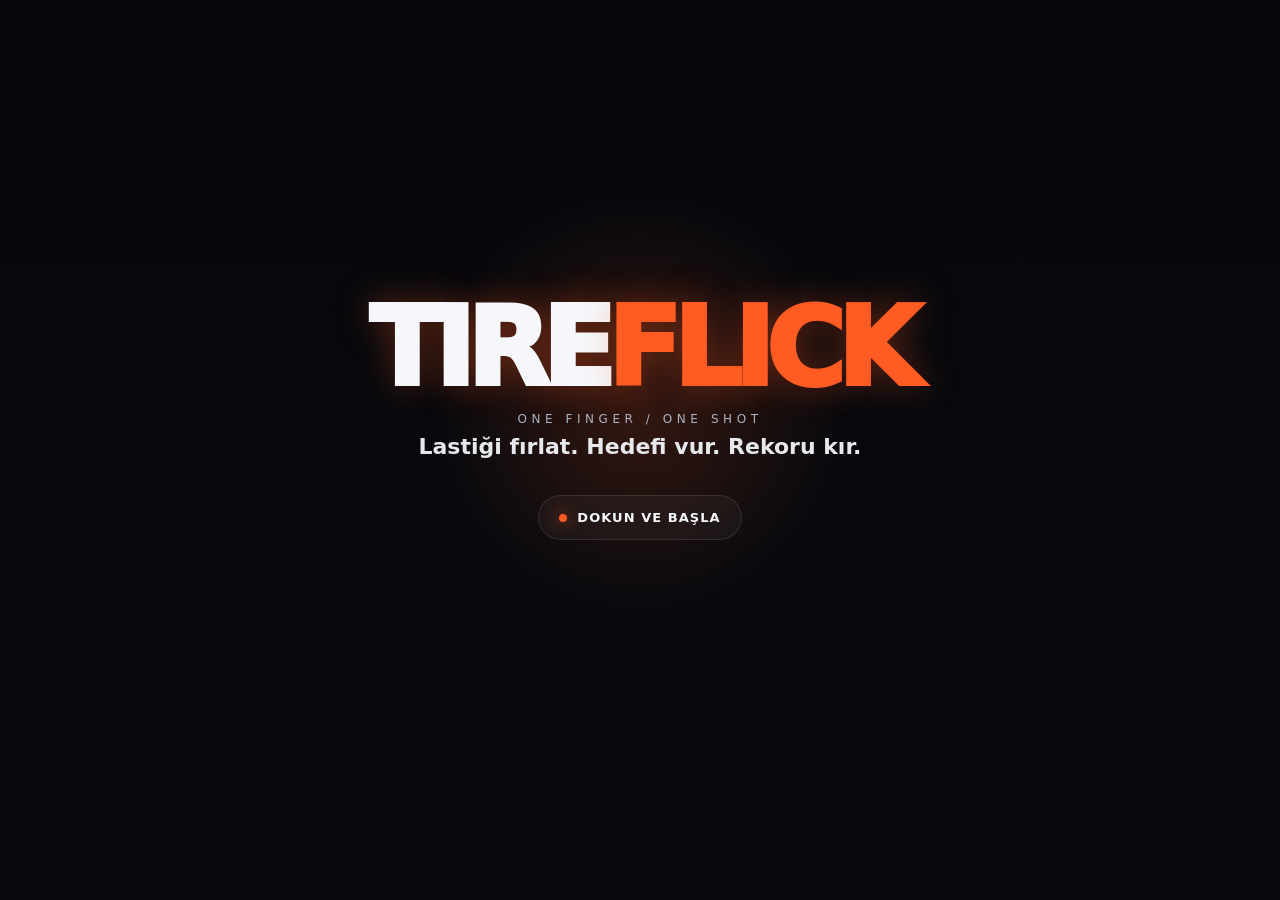
<file: index.html>
<!doctype html>
<html lang="tr">
<head>
<meta charset="utf-8">
<meta name="viewport" content="width=device-width,initial-scale=1,maximum-scale=1,user-scalable=no">
<meta name="theme-color" content="#08090d">
<title>TIRE FLICK — Tek Parmak Lastik Oyunu</title>
<style>
:root{
  --bg:#07080c; --panel:rgba(14,16,23,.88); --line:rgba(255,255,255,.10);
  --text:#f5f7fb; --muted:#89909e; --accent:#ff5b22; --accent2:#ffb13b;
}
*{box-sizing:border-box;-webkit-tap-highlight-color:transparent}
html,body{margin:0;width:100%;height:100%;overflow:hidden;background:var(--bg);font-family:Inter,ui-sans-serif,system-ui,-apple-system,Segoe UI,sans-serif;color:var(--text)}
body{touch-action:none}
#app{position:relative;width:100%;height:100%;overflow:hidden;background:
 radial-gradient(circle at 50% 18%,rgba(255,91,34,.10),transparent 30%),
 linear-gradient(180deg,#0a0b10 0%,#07080c 55%,#050609 100%)}
canvas{position:absolute;inset:0;width:100%;height:100%}
#intro{position:absolute;inset:0;display:grid;place-items:center;z-index:10;background:
 radial-gradient(circle at 50% 45%,rgba(255,91,34,.18),transparent 26%),
 linear-gradient(180deg,#06070b,#090a0f);transition:opacity .8s,visibility .8s}
#intro.hide{opacity:0;visibility:hidden;pointer-events:none}
.intro-inner{text-align:center;transform:translateY(-3vh);padding:20px}
.logo{font-size:clamp(46px,12vw,108px);font-weight:950;letter-spacing:-.075em;line-height:.8;
 text-shadow:0 0 35px rgba(255,91,34,.35);animation:logoIn 1s cubic-bezier(.2,.9,.2,1) both}
.logo span{color:var(--accent)}
.kicker{margin:20px 0 8px;font-size:12px;letter-spacing:.38em;text-transform:uppercase;color:#aeb4bf;animation:fadeUp .7s .25s both}
.subtitle{font-size:clamp(15px,2.5vw,22px);font-weight:700;color:#e6e8ec;animation:fadeUp .7s .4s both}
.tap{margin-top:36px;display:inline-flex;align-items:center;gap:10px;padding:14px 20px;border:1px solid var(--line);
 border-radius:999px;background:rgba(255,255,255,.04);font-weight:800;font-size:13px;letter-spacing:.08em;
 animation:pulse 1.5s 1s infinite,fadeUp .7s .55s both}
.tap i{width:8px;height:8px;border-radius:50%;background:var(--accent);box-shadow:0 0 18px var(--accent)}
@keyframes logoIn{from{opacity:0;transform:scale(.72) skewX(-8deg)}to{opacity:1;transform:none}}
@keyframes fadeUp{from{opacity:0;transform:translateY(16px)}to{opacity:1;transform:none}}
@keyframes pulse{50%{box-shadow:0 0 0 9px rgba(255,91,34,0)}from{box-shadow:0 0 0 0 rgba(255,91,34,.18)}}
#hud{position:absolute;z-index:3;top:0;left:0;right:0;padding:max(18px,env(safe-area-inset-top)) 18px 0;display:flex;justify-content:space-between;align-items:flex-start;pointer-events:none}
.brand{font-weight:950;letter-spacing:-.05em;font-size:19px}.brand b{color:var(--accent)}
.stats{display:flex;gap:8px}.stat{min-width:76px;padding:8px 11px;border:1px solid var(--line);border-radius:13px;background:rgba(10,11,16,.62);backdrop-filter:blur(10px);text-align:right}
.stat small{display:block;font-size:9px;color:var(--muted);letter-spacing:.13em;text-transform:uppercase}.stat strong{font-size:17px}
#hint{position:absolute;z-index:2;left:50%;top:42%;transform:translate(-50%,-50%);text-align:center;color:#c8cdd5;pointer-events:none;transition:opacity .3s}
#hint .finger{font-size:44px;filter:drop-shadow(0 8px 18px rgba(255,91,34,.25));animation:float 1.3s infinite}
#hint p{margin:8px 0 0;font-weight:800;font-size:13px;letter-spacing:.06em}
@keyframes float{50%{transform:translateY(-10px)}}
#bottom{position:absolute;z-index:4;left:12px;right:12px;bottom:max(12px,env(safe-area-inset-bottom));padding:12px;
 border:1px solid var(--line);border-radius:20px;background:var(--panel);backdrop-filter:blur(18px);display:flex;align-items:center;gap:12px}
.tire-mini{width:42px;height:42px;border-radius:50%;border:7px solid #20232b;box-shadow:inset 0 0 0 2px #08090c;position:relative;flex:none}
.tire-mini:after{content:"";position:absolute;inset:8px;border-radius:50%;border:2px solid #454a55}
#power{flex:1}.bar{height:7px;background:#20232a;border-radius:10px;overflow:hidden}.fill{height:100%;width:0;background:linear-gradient(90deg,var(--accent),var(--accent2));border-radius:10px;box-shadow:0 0 16px rgba(255,91,34,.5)}
#bottom button{border:0;border-radius:13px;background:#f3f4f6;color:#090a0d;padding:11px 14px;font-weight:900;cursor:pointer}
#bottom button:active{transform:scale(.97)}
#toast{position:absolute;z-index:5;top:78px;left:50%;transform:translateX(-50%) translateY(-8px);opacity:0;
 padding:9px 14px;border-radius:999px;background:#f3f4f6;color:#090a0d;font-weight:950;font-size:12px;transition:.25s;pointer-events:none}
#toast.show{opacity:1;transform:translateX(-50%)}
</style>
</head>
<body>
<div id="app">
<canvas id="game"></canvas>

<section id="intro">
  <div class="intro-inner">
    <div class="logo">TIRE<span>FLICK</span></div>
    <div class="kicker">ONE FINGER / ONE SHOT</div>
    <div class="subtitle">Lastiği fırlat. Hedefi vur. Rekoru kır.</div>
    <div class="tap"><i></i>DOKUN VE BAŞLA</div>
  </div>
</section>

<div id="hud">
  <div class="brand">TIRE<b>FLICK</b></div>
  <div class="stats">
    <div class="stat"><small>Skor</small><strong id="score">0000</strong></div>
    <div class="stat"><small>Combo</small><strong id="combo">x1</strong></div>
  </div>
</div>

<div id="hint"><div class="finger">☝</div><p>LASTİĞİ GERİ ÇEK · BIRAK</p></div>
<div id="toast">+100 PERFECT</div>

<div id="bottom">
  <div class="tire-mini"></div>
  <div id="power"><div class="bar"><div class="fill" id="fill"></div></div></div>
  <button id="reset">YENİ OYUN</button>
</div>
</div>

<script>
(() => {
const c=document.getElementById('game'),ctx=c.getContext('2d');
const intro=document.getElementById('intro'), hint=document.getElementById('hint');
const scoreEl=document.getElementById('score'),comboEl=document.getElementById('combo');
const fill=document.getElementById('fill'),toast=document.getElementById('toast');
let W,H,DPR,score=0,combo=1,drag=false,aim={x:0,y:0},tire,targets=[],particles=[],last=performance.now(),introDone=false;

function resize(){DPR=Math.min(devicePixelRatio||1,2);W=innerWidth;H=innerHeight;c.width=W*DPR;c.height=H*DPR;ctx.setTransform(DPR,0,0,DPR,0,0);resetGame()}
addEventListener('resize',resize);

function resetGame(){
 score=0;combo=1;updateHud();particles=[];
 tire={x:W*.5,y:H*.64,vx:0,vy:0,r:Math.max(25,Math.min(38,W*.075)),flying:false,rot:0};
 targets=[
  {x:W*.5,y:H*.25,r:Math.min(42,W*.09),hit:false},
  {x:W*.25,y:H*.36,r:Math.min(30,W*.065),hit:false},
  {x:W*.75,y:H*.34,r:Math.min(34,W*.07),hit:false}
 ];
 fill.style.width='0%'; hint.style.opacity='1';
}
function updateHud(){scoreEl.textContent=String(score).padStart(4,'0');comboEl.textContent='x'+combo}
function pos(e){const r=c.getBoundingClientRect();return{x:e.clientX-r.left,y:e.clientY-r.top}}
function down(e){
 if(!introDone){introDone=true;intro.classList.add('hide')}
 const p=pos(e),d=Math.hypot(p.x-tire.x,p.y-tire.y);
 if(!tire.flying && d<tire.r*2.2){drag=true;aim=p;e.preventDefault()}
}
function move(e){if(!drag)return;aim=pos(e);const dx=tire.x-aim.x,dy=tire.y-aim.y;const power=Math.min(1,Math.hypot(dx,dy)/(Math.min(W,H)*.42));fill.style.width=(power*100)+'%';e.preventDefault()}
function up(e){
 if(!drag)return;drag=false;const p=pos(e),dx=tire.x-p.x,dy=tire.y-p.y,len=Math.hypot(dx,dy);
 if(len>12){const max=Math.min(W,H)*.025;tire.vx=(dx/len)*Math.min(len,max*18);tire.vy=(dy/len)*Math.min(len,max*18);tire.flying=true;hint.style.opacity='0';fill.style.width='0%'}
 e.preventDefault()
}
c.addEventListener('pointerdown',down,{passive:false});c.addEventListener('pointermove',move,{passive:false});c.addEventListener('pointerup',up,{passive:false});c.addEventListener('pointercancel',up,{passive:false});
document.getElementById('reset').onclick=resetGame;
intro.addEventListener('pointerdown',()=>{introDone=true;intro.classList.add('hide')});

function burst(x,y,n=18){
 for(let i=0;i<n;i++){const a=Math.random()*Math.PI*2,s=2+Math.random()*6;particles.push({x,y,vx:Math.cos(a)*s,vy:Math.sin(a)*s,l:1,r:1+Math.random()*3})}
}
function hitTarget(q){
 q.hit=true;burst(q.x,q.y,28);score+=100*combo;combo=Math.min(9,combo+1);updateHud();
 toast.textContent='+ '+(100*(combo-1))+'  PERFECT';toast.classList.add('show');setTimeout(()=>toast.classList.remove('show'),650);
 setTimeout(()=>{q.x=40+Math.random()*(W-80);q.y=130+Math.random()*(H*.4);q.hit=false},500);
}
function drawTire(){
 ctx.save();ctx.translate(tire.x,tire.y);ctx.rotate(tire.rot);
 ctx.shadowColor='rgba(0,0,0,.65)';ctx.shadowBlur=25;ctx.shadowOffsetY=13;
 ctx.beginPath();ctx.arc(0,0,tire.r,0,Math.PI*2);ctx.fillStyle='#15171d';ctx.fill();
 ctx.shadowColor='transparent';ctx.lineWidth=Math.max(8,tire.r*.22);ctx.strokeStyle='#30343c';ctx.stroke();
 ctx.lineWidth=2;ctx.strokeStyle='#08090c';ctx.beginPath();ctx.arc(0,0,tire.r*.62,0,Math.PI*2);ctx.stroke();
 ctx.beginPath();ctx.arc(0,0,tire.r*.33,0,Math.PI*2);ctx.fillStyle='#08090c';ctx.fill();
 for(let i=0;i<10;i++){const a=i*Math.PI*2/10;ctx.save();ctx.rotate(a);ctx.fillStyle='#3e434d';ctx.fillRect(-2,-tire.r*.84,4,tire.r*.15);ctx.restore()}
 ctx.restore();
}
function drawTarget(q){
 ctx.save();ctx.translate(q.x,q.y);
 const pulse=1+Math.sin(performance.now()/500+q.x)*.04;
 ctx.scale(pulse,pulse);ctx.shadowColor='rgba(255,91,34,.4)';ctx.shadowBlur=22;
 ctx.beginPath();ctx.arc(0,0,q.r,0,Math.PI*2);ctx.fillStyle='rgba(255,91,34,.13)';ctx.fill();
 ctx.shadowColor='transparent';ctx.lineWidth=3;ctx.strokeStyle='#ff5b22';ctx.stroke();
 ctx.lineWidth=2;ctx.strokeStyle='rgba(255,255,255,.7)';ctx.beginPath();ctx.arc(0,0,q.r*.55,0,Math.PI*2);ctx.stroke();
 ctx.restore();
}
function loop(now){
 const dt=Math.min((now-last)/16.67,2);last=now;
 ctx.clearRect(0,0,W,H);
 // subtle floor grid
 ctx.strokeStyle='rgba(255,255,255,.025)';ctx.lineWidth=1;
 for(let x=0;x<W;x+=44){ctx.beginPath();ctx.moveTo(x,H*.54);ctx.lineTo(x,H);ctx.stroke()}
 for(let y=H*.56;y<H;y+=44){ctx.beginPath();ctx.moveTo(0,y);ctx.lineTo(W,y);ctx.stroke()}
 targets.forEach(drawTarget);
 if(drag){
   const dx=tire.x-aim.x,dy=tire.y-aim.y,len=Math.hypot(dx,dy),cap=Math.min(W,H)*.42,s=Math.min(len,cap)/len;
   const ax=tire.x-dx*s,ay=tire.y-dy*s;
   ctx.setLineDash([7,9]);ctx.lineWidth=2;ctx.strokeStyle='rgba(255,177,59,.65)';ctx.beginPath();ctx.moveTo(tire.x,tire.y);ctx.lineTo(ax,ay);ctx.stroke();ctx.setLineDash([]);
 }
 if(tire.flying){
   tire.x+=tire.vx*dt;tire.y+=tire.vy*dt;tire.vy+=.24*dt;tire.vx*=.997;tire.vy*=.997;tire.rot+=.12*dt;
   targets.forEach(q=>{if(!q.hit&&Math.hypot(tire.x-q.x,tire.y-q.y)<tire.r+q.r*.65)hitTarget(q)});
   if(tire.x<-100||tire.x>W+100||tire.y<-100||tire.y>H+100||tire.y>H+80){tire.x=W*.5;tire.y=H*.64;tire.vx=tire.vy=0;tire.flying=false;combo=1;updateHud()}
 }
 particles.forEach(p=>{p.x+=p.vx*dt;p.y+=p.vy*dt;p.vy+=.12*dt;p.l-=.025*dt;ctx.globalAlpha=Math.max(0,p.l);ctx.fillStyle='#ff8a43';ctx.beginPath();ctx.arc(p.x,p.y,p.r,0,Math.PI*2);ctx.fill()});ctx.globalAlpha=1;
 drawTire();
 requestAnimationFrame(loop)
}
resize();requestAnimationFrame(loop);
})();
</script>
</body>
</html>
</file>
